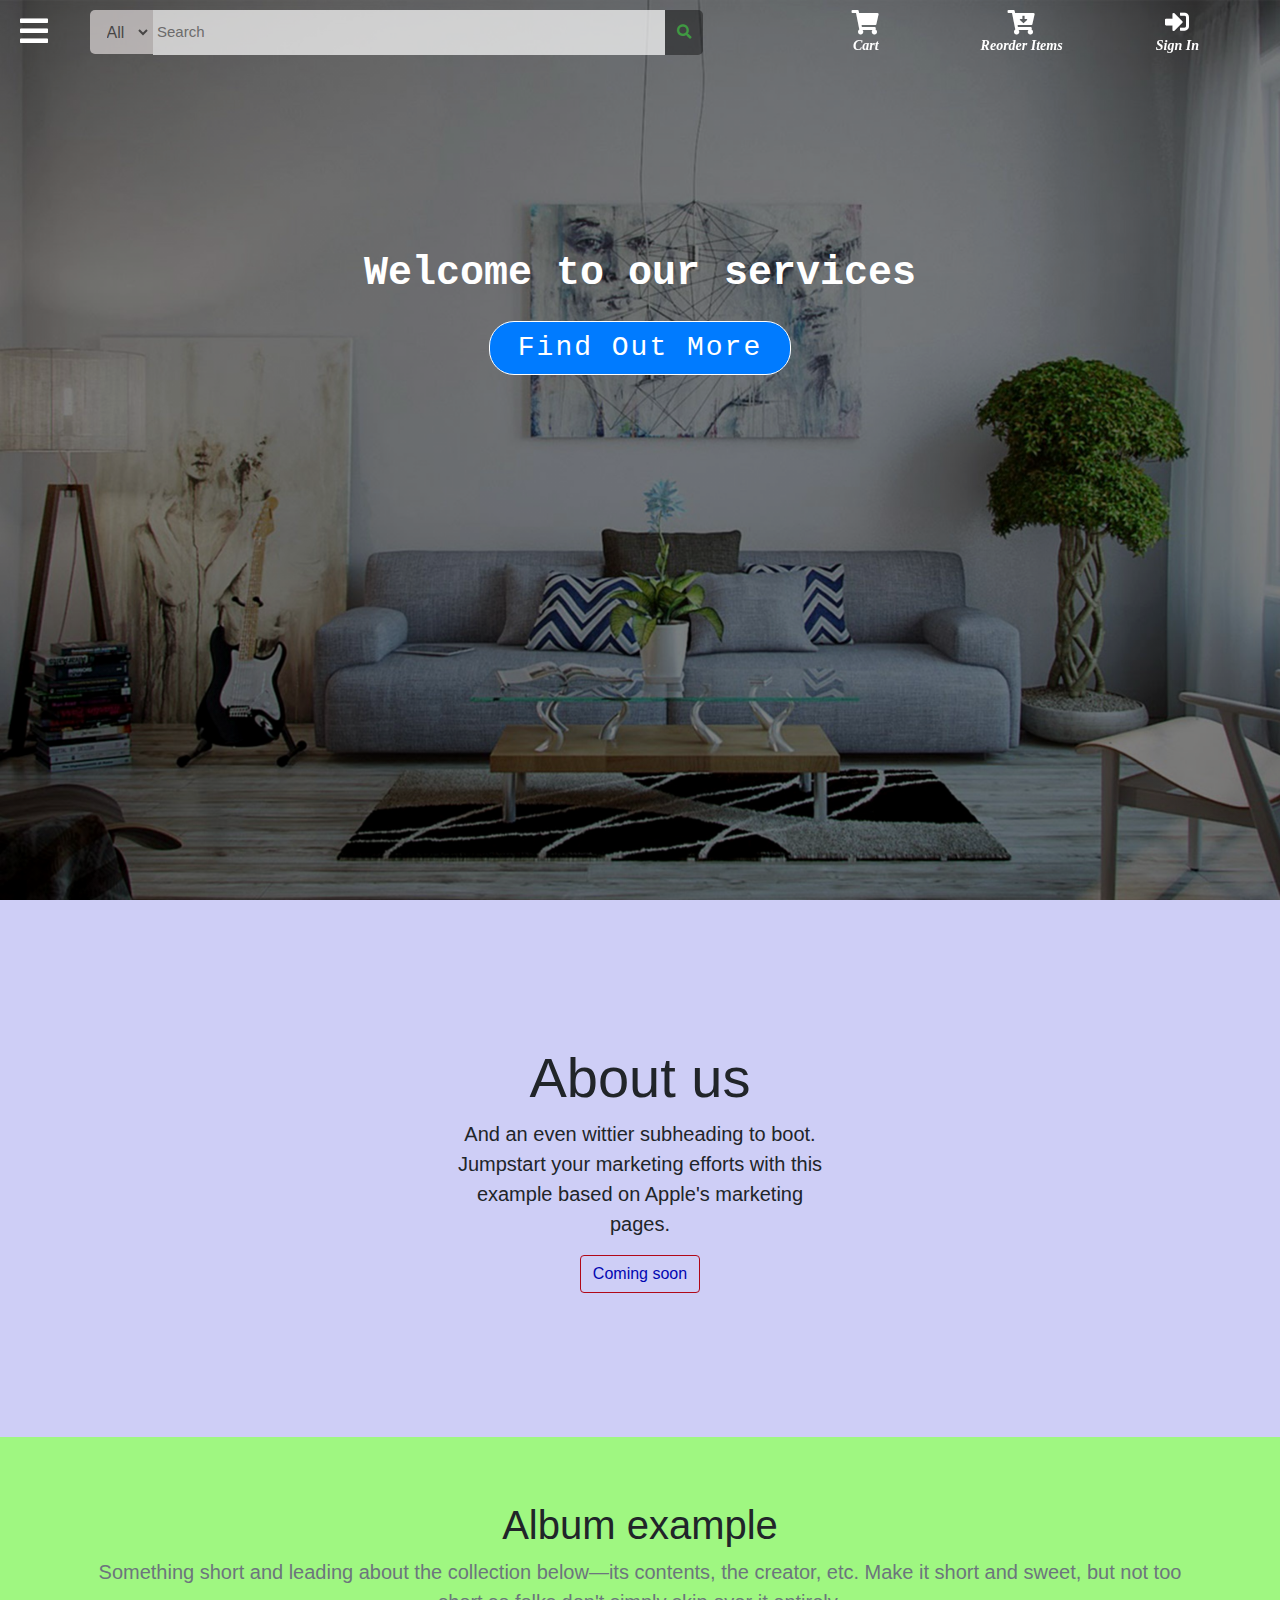
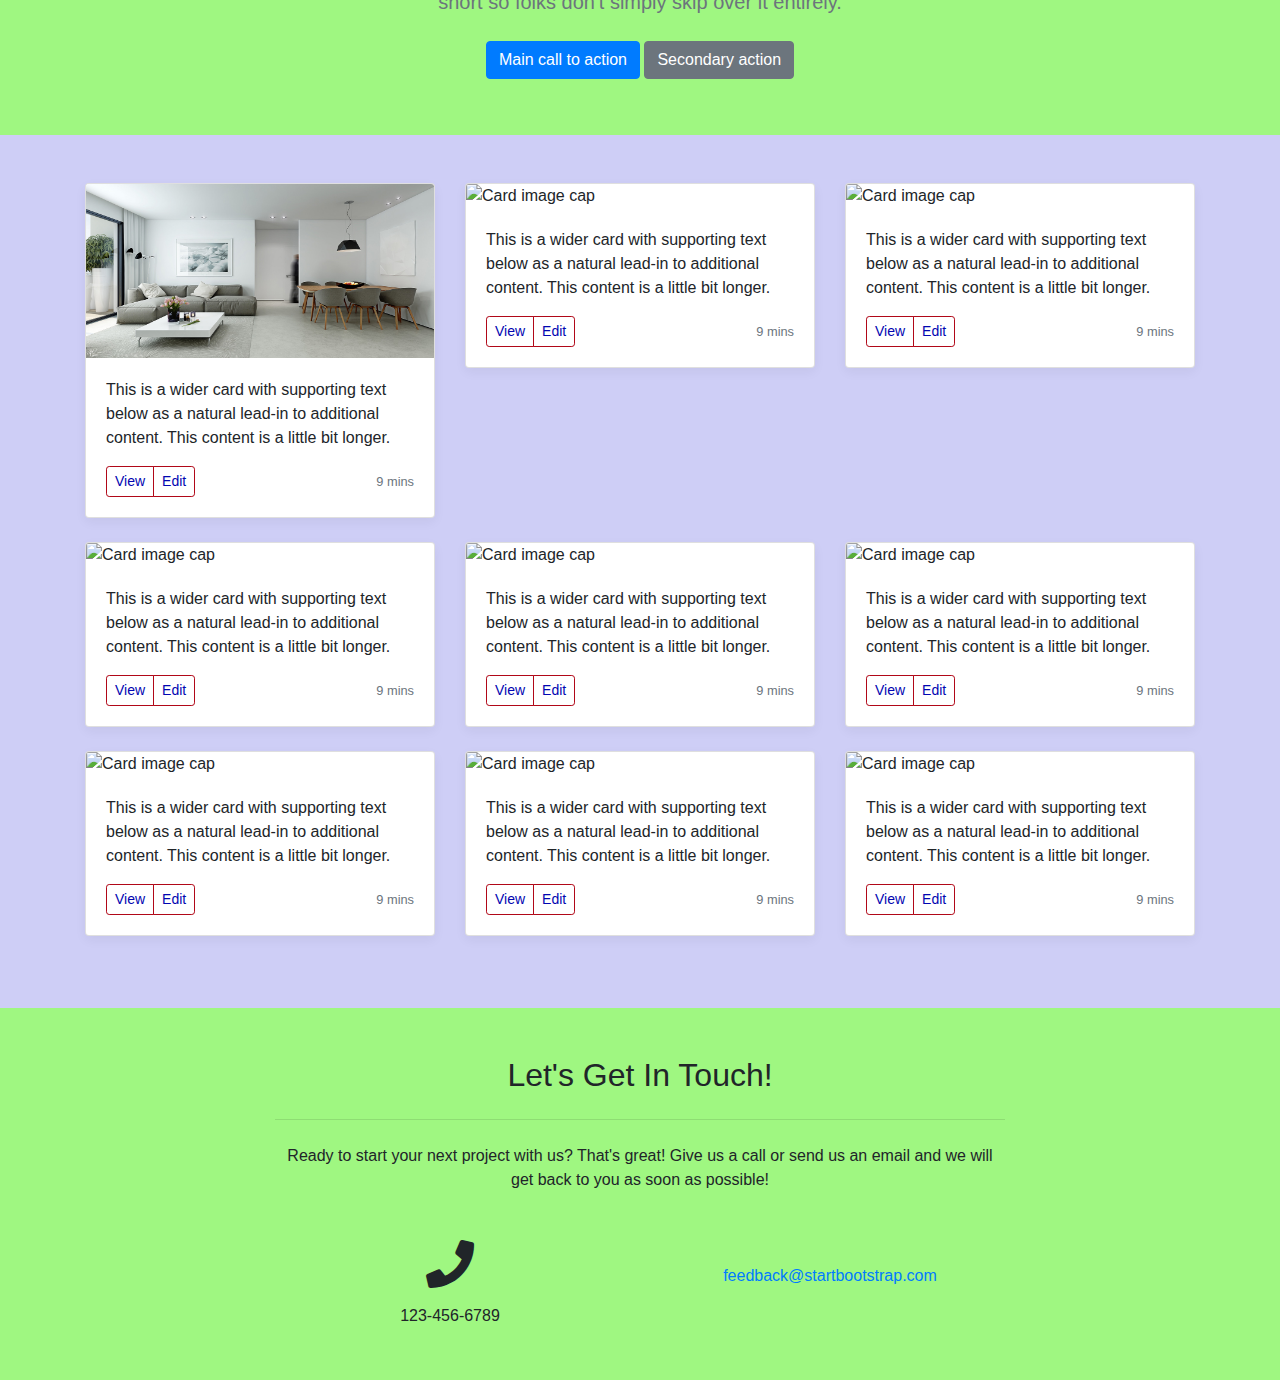
<file: public/index.html>
<!DOCTYPE html>
<html lang="en">
<head>
  <meta charset="UTF-8">
  <meta name="viewport" content="width=device-width, initial-scale=1.0">
  <meta http-equiv="X-UA-Compatible" content="ie=edge">
  <title>Nội thất</title>
  <link rel="stylesheet" href="style.css">
  <link rel="stylesheet" href="css/bootstrap.min.css">
  <link rel="stylesheet" href="web-fonts-with-css/css/fontawesome-all.min.css">
  <script src="js/jquery-3.3.1.min.js"></script>
  <script src="js/popper.min.js"></script>
  <script src="js/bootstrap.min.js"></script>

</head>
<body>

  <header>
    <div>
      <div class="hide-content-1" aria-hidden="true">
        <nav class="sidebar">
          
          <div class="menu">
            <a href="">
              <img class="logo" src="image/logo.png" style="width: 50px;height: 50px;" alt="" id="logo"/>
            </a>

            <ul>
              <li><a href="">Trang chủ</a></li>
              <li><a href="">Dịch vụ</a></li>
              <li id="sanpham"><a href="sanpham.html">Sản phẩm</a></li>
              <li><a href="">Liên hệ</a></li>
              <li><a href="">Tin tức</a></li>
              <li><a href="">Trợ giúp</a></li>
            </ul>
            <ul class="social-icon" >
              <li><a href=""><i class="fab fa-facebook-f"></i></a></li>
              <li><a href=""><i class="fab fa-twitter"></i></a></li>
              <li><a href=""><i class="fab fa-google-plus-g"></i></a></li>
              <li><a href=""><i class="fab fa-linkedin-in"></i></a></li>
              <li><a href=""><i class="fab fa-instagram"></i></a></li>
            </ul>
          </div>
        </nav>
      </div>
      <div class="row1">
        <div class="">

          <div class="menu-icon">
            <span class="fa fa-bars fa-2x"></span>
          </div>


          <div class="backgrSearch">
            <form class="mainForm">

              <button class="btn-select">
                <select>
                  <option>All</option>
                </select>
              </button>

              <input type ="text" name = "search" placeholder = "Search">
              <button class="btn-search"><i class="fas fa-search"></i></button>

            </form>


          </div>
          <div>
            <ul class="cart-icon">
              <li><a href="" class="fas fa-shopping-cart""><i>Cart</i></a></li>
              <li><a href="" class="fas fa-cart-arrow-down"><i>Reorder Items</i></a></li>
              <li class="icon3"><a href="" class="fas fa-sign-in-alt"><i>Sign In</i></a></li>
            </ul>
          </div>

        </div>
      </div>
    </div>



    <div class="contain">
      <nav class="row2">
        <div class="">
          <h1 class="m-b-20"><strong>Welcome to our services</strong></h1>
          <p>
            <a class="btn btn-primary btn-xl js-scroll-trigger" href="#about">Find Out More</a>
          </p>
        </div>
      </nav>
    </div>

  </header>

  
    <section id="about">
    <div class="position-relative overflow-hidden p-3 p-md-5 m-md-3 text-center bg-light" id="about-bg">
      <div class="col-md-5 p-lg-5 mx-auto my-5">
        <h1 class="display-4 font-weight-normal">About us</h1>
        <p class="lead font-weight-normal">And an even wittier subheading to boot. Jumpstart your marketing efforts with this example based on Apple's marketing pages.</p>
        <a class="btn btn-outline-secondary" href="#album">Coming soon</a>
      </div>
      <div class="product-device box-shadow d-none d-md-block"></div>
      <div class="product-device product-device-2 box-shadow d-none d-md-block"></div>
    </div>
  </section>
    <section class="jumbotron text-center" id="album">
      <div class="container">
        <h1 class="jumbotron-heading" ">Album example</h1>
        <p class="lead text-muted">Something short and leading about the collection below—its contents, the creator, etc. Make it short and sweet, but not too short so folks don't simply skip over it entirely.</p>
        <p>
          <a href="#" class="btn btn-primary my-2">Main call to action</a>
          <a href="#" class="btn btn-secondary my-2">Secondary action</a>
        </p>
      </div>
    </section>
  
    <div class="album py-5 bg-light" id="album-list">
      <div class="container">

        <div class="row">
          <div class="col-md-4">
            <div class="card mb-4 box-shadow">
              <img class="card-img-top" src="image/album1.jpg" alt="Card image cap">
              <div class="card-body">
                <p class="card-text">This is a wider card with supporting text below as a natural lead-in to additional content. This content is a little bit longer.</p>
                <div class="d-flex justify-content-between align-items-center">
                  <div class="btn-group">
                    <button type="button" class="btn btn-sm btn-outline-secondary">View</button>
                    <button type="button" class="btn btn-sm btn-outline-secondary">Edit</button>
                  </div>
                  <small class="text-muted">9 mins</small>
                </div>
              </div>
            </div>
          </div>
          <div class="col-md-4">
            <div class="card mb-4 box-shadow">
              <img class="card-img-top" data-src="holder.js/100px225?theme=thumb&bg=55595c&fg=eceeef&text=Thumbnail" alt="Card image cap">
              <div class="card-body">
                <p class="card-text">This is a wider card with supporting text below as a natural lead-in to additional content. This content is a little bit longer.</p>
                <div class="d-flex justify-content-between align-items-center">
                  <div class="btn-group">
                    <button type="button" class="btn btn-sm btn-outline-secondary">View</button>
                    <button type="button" class="btn btn-sm btn-outline-secondary">Edit</button>
                  </div>
                  <small class="text-muted">9 mins</small>
                </div>
              </div>
            </div>
          </div>
          <div class="col-md-4">
            <div class="card mb-4 box-shadow">
              <img class="card-img-top" data-src="holder.js/100px225?theme=thumb&bg=55595c&fg=eceeef&text=Thumbnail" alt="Card image cap">
              <div class="card-body">
                <p class="card-text">This is a wider card with supporting text below as a natural lead-in to additional content. This content is a little bit longer.</p>
                <div class="d-flex justify-content-between align-items-center">
                  <div class="btn-group">
                    <button type="button" class="btn btn-sm btn-outline-secondary">View</button>
                    <button type="button" class="btn btn-sm btn-outline-secondary">Edit</button>
                  </div>
                  <small class="text-muted">9 mins</small>
                </div>
              </div>
            </div>
          </div>

          <div class="col-md-4">
            <div class="card mb-4 box-shadow">
              <img class="card-img-top" data-src="holder.js/100px225?theme=thumb&bg=55595c&fg=eceeef&text=Thumbnail" alt="Card image cap">
              <div class="card-body">
                <p class="card-text">This is a wider card with supporting text below as a natural lead-in to additional content. This content is a little bit longer.</p>
                <div class="d-flex justify-content-between align-items-center">
                  <div class="btn-group">
                    <button type="button" class="btn btn-sm btn-outline-secondary">View</button>
                    <button type="button" class="btn btn-sm btn-outline-secondary">Edit</button>
                  </div>
                  <small class="text-muted">9 mins</small>
                </div>
              </div>
            </div>
          </div>
          <div class="col-md-4">
            <div class="card mb-4 box-shadow">
              <img class="card-img-top" data-src="holder.js/100px225?theme=thumb&bg=55595c&fg=eceeef&text=Thumbnail" alt="Card image cap">
              <div class="card-body">
                <p class="card-text">This is a wider card with supporting text below as a natural lead-in to additional content. This content is a little bit longer.</p>
                <div class="d-flex justify-content-between align-items-center">
                  <div class="btn-group">
                    <button type="button" class="btn btn-sm btn-outline-secondary">View</button>
                    <button type="button" class="btn btn-sm btn-outline-secondary">Edit</button>
                  </div>
                  <small class="text-muted">9 mins</small>
                </div>
              </div>
            </div>
          </div>
          <div class="col-md-4">
            <div class="card mb-4 box-shadow">
              <img class="card-img-top" data-src="holder.js/100px225?theme=thumb&bg=55595c&fg=eceeef&text=Thumbnail" alt="Card image cap">
              <div class="card-body">
                <p class="card-text">This is a wider card with supporting text below as a natural lead-in to additional content. This content is a little bit longer.</p>
                <div class="d-flex justify-content-between align-items-center">
                  <div class="btn-group">
                    <button type="button" class="btn btn-sm btn-outline-secondary">View</button>
                    <button type="button" class="btn btn-sm btn-outline-secondary">Edit</button>
                  </div>
                  <small class="text-muted">9 mins</small>
                </div>
              </div>
            </div>
          </div>

          <div class="col-md-4">
            <div class="card mb-4 box-shadow">
              <img class="card-img-top" data-src="holder.js/100px225?theme=thumb&bg=55595c&fg=eceeef&text=Thumbnail" alt="Card image cap">
              <div class="card-body">
                <p class="card-text">This is a wider card with supporting text below as a natural lead-in to additional content. This content is a little bit longer.</p>
                <div class="d-flex justify-content-between align-items-center">
                  <div class="btn-group">
                    <button type="button" class="btn btn-sm btn-outline-secondary">View</button>
                    <button type="button" class="btn btn-sm btn-outline-secondary">Edit</button>
                  </div>
                  <small class="text-muted">9 mins</small>
                </div>
              </div>
            </div>
          </div>
          <div class="col-md-4">
            <div class="card mb-4 box-shadow">
              <img class="card-img-top" data-src="holder.js/100px225?theme=thumb&bg=55595c&fg=eceeef&text=Thumbnail" alt="Card image cap">
              <div class="card-body">
                <p class="card-text">This is a wider card with supporting text below as a natural lead-in to additional content. This content is a little bit longer.</p>
                <div class="d-flex justify-content-between align-items-center">
                  <div class="btn-group">
                    <button type="button" class="btn btn-sm btn-outline-secondary">View</button>
                    <button type="button" class="btn btn-sm btn-outline-secondary">Edit</button>
                  </div>
                  <small class="text-muted">9 mins</small>
                </div>
              </div>
            </div>
          </div>
          <div class="col-md-4">
            <div class="card mb-4 box-shadow">
              <img class="card-img-top" data-src="holder.js/100px225?theme=thumb&bg=55595c&fg=eceeef&text=Thumbnail" alt="Card image cap">
              <div class="card-body">
                <p class="card-text">This is a wider card with supporting text below as a natural lead-in to additional content. This content is a little bit longer.</p>
                <div class="d-flex justify-content-between align-items-center">
                  <div class="btn-group">
                    <button type="button" class="btn btn-sm btn-outline-secondary">View</button>
                    <button type="button" class="btn btn-sm btn-outline-secondary">Edit</button>
                  </div>
                  <small class="text-muted">9 mins</small>
                </div>
              </div>
            </div>
          </div>
        </div>
      </div>
    </div>
    <footer id="contact">
      <div class="container">
        <div class="row">
          <div class="col-lg-8 mx-auto text-center">
            <h2 class="section-heading">Let's Get In Touch!</h2>
            <hr class="my-4">
            <p class="mb-5">Ready to start your next project with us? That's great! Give us a call or send us an email and we will get back to you as soon as possible!</p>
          </div>
        </div>
        <div class="row">
          <div class="col-lg-4 ml-auto text-center">
            <i class="fa fa-phone fa-3x mb-3 sr-contact" data-sr-id="8" style="; visibility: visible;  -webkit-transform: scale(1); opacity: 1;transform: scale(1); opacity: 1;-webkit-transition: -webkit-transform 0.6s cubic-bezier(0.6, 0.2, 0.1, 1) 0s, opacity 0.6s cubic-bezier(0.6, 0.2, 0.1, 1) 0s; transition: transform 0.6s cubic-bezier(0.6, 0.2, 0.1, 1) 0s, opacity 0.6s cubic-bezier(0.6, 0.2, 0.1, 1) 0s; "></i>
            <p>123-456-6789</p>
          </div>
          <div class="col-lg-4 mr-auto text-center">
            <i class="fa fa-envelope-o fa-3x mb-3 sr-contact" data-sr-id="9" style="; visibility: visible;  -webkit-transform: scale(1); opacity: 1;transform: scale(1); opacity: 1;-webkit-transition: -webkit-transform 0.6s cubic-bezier(0.6, 0.2, 0.1, 1) 0s, opacity 0.6s cubic-bezier(0.6, 0.2, 0.1, 1) 0s; transition: transform 0.6s cubic-bezier(0.6, 0.2, 0.1, 1) 0s, opacity 0.6s cubic-bezier(0.6, 0.2, 0.1, 1) 0s; "></i>
            <p>
              <a href="mailto:your-email@your-domain.com">feedback@startbootstrap.com</a>
            </p>
          </div>
        </div>
      </div>
    </footer>

 




  <script type="text/javascript">

      // Menu-toggle button


      $(document).ready(function(){
        $(".menu-icon").click( function(){
          $(".menu").toggleClass("showing");
          $(".row1").toggleClass("active");


        });
        //toggle class sẽ chuyển tắt nếu gọi nó 1 lần nữa
        $( ".menu" ).mouseleave(function() {
          $(".menu").toggleClass("showing");
          $(".row1").toggleClass("active");

        });
        
        
      });

      // Scrolling Effect

      $(window).on("scroll", function() {
        if($(window).scrollTop()) {
          $(".row1").addClass("black");

        }

        else {
          $(".row1").removeClass("black");
        }
      });
      // Select all links with hashes
      $('a[href*="#"]')
  // Remove links that don't actually link to anything
  .not('[href="#"]')
  .not('[href="#0"]')
  .click(function(event) {
    // On-page links
    if (
      location.pathname.replace(/^\//, '') == this.pathname.replace(/^\//, '') 
      && 
      location.hostname == this.hostname
      ) {
      // Figure out element to scroll to
    var target = $(this.hash);
    target = target.length ? target : $('[name=' + this.hash.slice(1) + ']');
      // Does a scroll target exist?
      if (target.length) {
        // Only prevent default if animation is actually gonna happen
        event.preventDefault();
        $('html, body').animate({
          scrollTop: (target.offset().top-77)
        }, 1000, function() {
          // Callback after animation
          // Must change focus!
          var $target = $(target);
          $target.focus();
          if ($target.is(":focus")) { // Checking if the target was focused
            return false;
          } else {
            $target.attr('tabindex','-1'); // Adding tabindex for elements not focusable
            $target.focus(); // Set focus again
          };
        });
      }
    }
  });

</script>

</body>
</html>
</file>
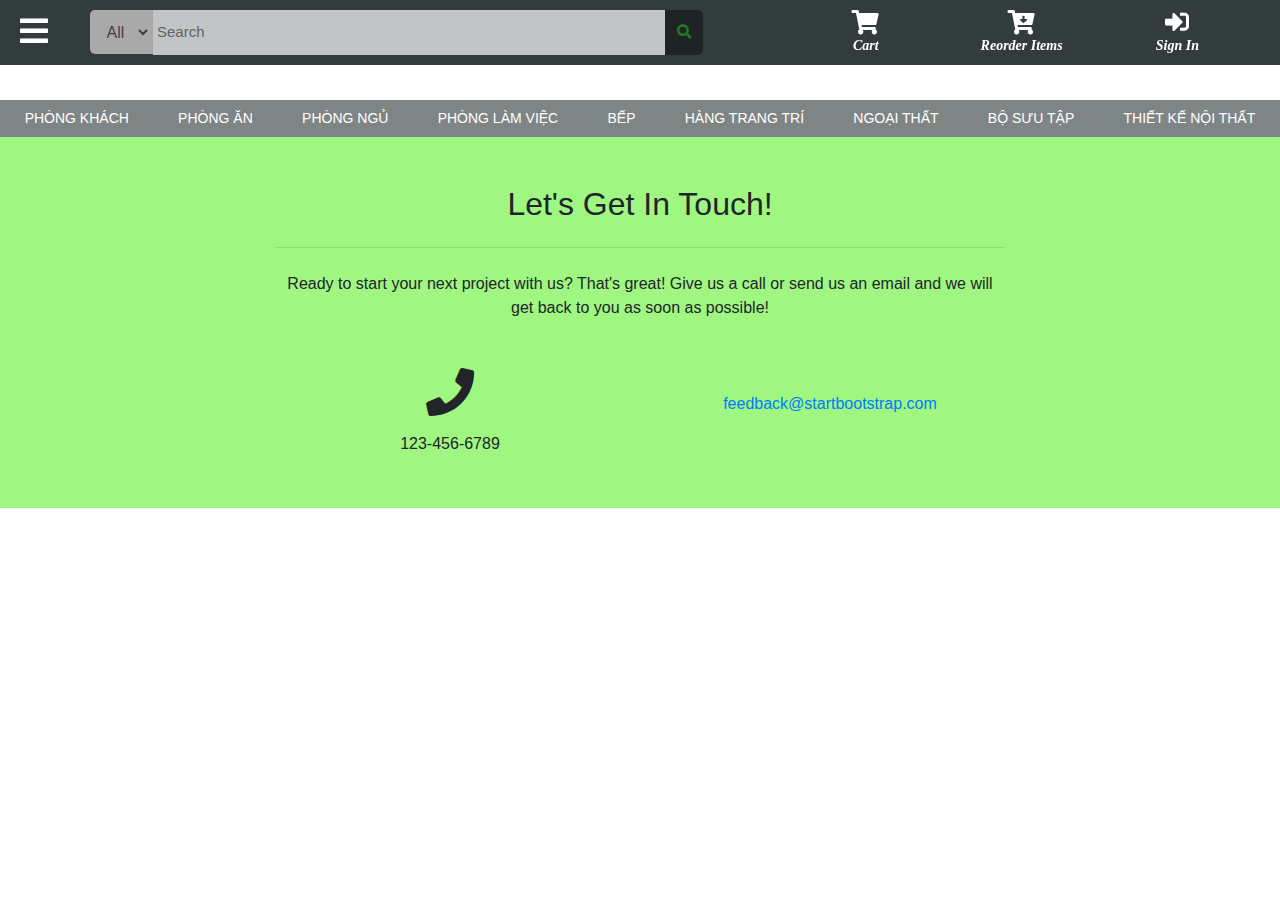
<file: public/sanpham.html>
<!DOCTYPE html>
<html lang="en">
<head>
	<meta charset="UTF-8">
	<meta name="viewport" content="width=device-width, initial-scale=1.0">
	<meta http-equiv="X-UA-Compatible" content="ie=edge">
	<title>Sản phẩm</title>
	<link rel="stylesheet" href="style.css">
	<link rel="stylesheet" href="css/bootstrap.min.css">
	<link rel="stylesheet" href="web-fonts-with-css/css/fontawesome-all.min.css">
	<script src="js/jquery-3.3.1.min.js"></script>
	<script src="js/popper.min.js"></script>
	<script src="js/bootstrap.min.js"></script>

</head>
<body>
	<header style="background-image: none;height: 100px;">
		<div>
			<div class="hide-content-1" aria-hidden="true">
				<nav class="sidebar">

					<div class="menu">
						<a href="">
							<img class="logo" src="image/logo.png" style="width: 50px;height: 50px;" alt="" id="logo"/>
						</a>

						<ul>
							<li><a href="index.html">Trang chủ</a></li>
							<li><a href="">Dịch vụ</a></li>
							<li><a href="">Sản phẩm</a></li>
							<li><a href="">Liên hệ</a></li>
							<li><a href="">Tin tức</a></li>
							<li><a href="">Trợ giúp</a></li>
						</ul>
						<ul class="social-icon">
							<li><a href=""><i class="fab fa-facebook-f"></i></a></li>
							<li><a href=""><i class="fab fa-twitter"></i></a></li>
							<li><a href=""><i class="fab fa-google-plus-g"></i></a></li>
							<li><a href=""><i class="fab fa-linkedin-in"></i></a></li>
							<li><a href=""><i class="fab fa-instagram"></i></a></li>
						</ul>
					</div>
				</nav>
			</div>
			<div class="row1" style="background-color: rgba(0,11,12,0.8);">
				<div class="">

					<div class="menu-icon">
						<span class="fa fa-bars fa-2x"></span>
					</div>


					<div class="backgrSearch">
						<form class="mainForm">

							<button class="btn-select">
								<select>
									<option>All</option>
								</select>
							</button>

							<input type ="text" name = "search" placeholder = "Search">
							<button class="btn-search"><i class="fas fa-search"></i></button>

						</form>


					</div>
					<div>
						<ul class="cart-icon">
							<li><a href="" class="fas fa-shopping-cart""><i>Cart</i></a></li>
							<li><a href="" class="fas fa-cart-arrow-down"><i>Reorder Items</i></a></li>
							<li class="icon3"><a href="" class="fas fa-sign-in-alt"><i>Sign In</i></a></li>
						</ul>
					</div>

				</div>
			</div>
		</div>

	</header>
	<div id="menu-phu">
		<nav class="nav">
			<li class="menuphu"><a class="nav-link pkhach" href="#">PHÒNG KHÁCH</a>
				<nav id="menu-phu-cap1" class="nav-phong">
					<li class="menuc1"><a class="nav-link" href="#">GHẾ NGỒI</a>
						<nav id="menu-phu-cap2" class="nav">
							<li><a class="nav-link" href="#">Sofa</a></li>
							<li><a class="nav-link" href="#">Ghế thư giãn</a></li>
							<li><a class="nav-link" href="#">Ghế dài</a></li>
							<li><a class="nav-link" href="#">Sofa góc</a></li>
						</nav>
					</li>
					<li class="menuc1"><a class="nav-link" href="#">BÀN</a>
						<nav id="menu-phu-cap2" class="nav">
							<li><a class="nav-link active" href="#">Active</a></li>
							<li><a class="nav-link" href="#">Active</a></li>
							<li><a class="nav-link" href="#">Active</a></li>
							<li><a class="nav-link disabled" href="#">Disabled</a></li>
						</nav></li>
						<li class="menuc1"><a class="nav-link" href="#">TỦ</a>
							<nav id="menu-phu-cap2" class="nav">
								<li><a class="nav-link" href="#">Active</a></li>
								<li><a class="nav-link" href="#">Active</a></li>
								<li><a class="nav-link" href="#">Active</a></li>
								<li><a class="nav-link" href="#">Disabled</a></li>
							</nav>
						</li>
						<li class="menuc1"><a class="nav-link" href="#">HÀNG TRANG TRÍ</a>
							<nav id="menu-phu-cap2" class="nav">
								<li><a class="nav-link" href="#">Active</a></li>
								<li><a class="nav-link" href="#">Active</a></li>
								<li><a class="nav-link" href="#">Active</a></li>
								<li><a class="nav-link" href="#">Disabled</a></li>
							</nav>
						</li>
				</nav>
			</li>
			<li class="menuphu"><a class="nav-link pan" href="#">PHÒNG ĂN</a>
				<nav id="menu-phu-cap1" class="nav-phong">
					<li class="menuc1"><a class="nav-link" href="#">GHẾ NGỒI</a>
						<nav id="menu-phu-cap2" class="nav">
							<li><a class="nav-link" href="#">Sofa</a></li>
							<li><a class="nav-link" href="#">Ghế thư giãn</a></li>
							<li><a class="nav-link" href="#">Ghế dài</a></li>
							<li><a class="nav-link" href="#">Sofa góc</a></li>
						</nav>
					</li>
					<li class="menuc1"><a class="nav-link" href="#">BÀN</a>
						<nav id="menu-phu-cap2" class="nav">
							<li><a class="nav-link active" href="#">Active</a></li>
							<li><a class="nav-link" href="#">Active</a></li>
							<li><a class="nav-link" href="#">Active</a></li>
							<li><a class="nav-link disabled" href="#">Disabled</a></li>
						</nav></li>
						<li class="menuc1"><a class="nav-link" href="#">TỦ</a>
							<nav id="menu-phu-cap2" class="nav">
								<li><a class="nav-link" href="#">Active</a></li>
								<li><a class="nav-link" href="#">Active</a></li>
								<li><a class="nav-link" href="#">Active</a></li>
								<li><a class="nav-link" href="#">Disabled</a></li>
							</nav>
						</li>
						<li class="menuc1"><a class="nav-link" href="#">HÀNG TRANG TRÍ</a>
							<nav id="menu-phu-cap2" class="nav">
								<li><a class="nav-link" href="#">Active</a></li>
								<li><a class="nav-link" href="#">Active</a></li>
								<li><a class="nav-link" href="#">Active</a></li>
								<li><a class="nav-link" href="#">Disabled</a></li>
							</nav>
						</li>
				</nav>
			</li>
			<li class="menuphu"><a  class="nav-link" href="#">PHÒNG NGỦ</a>
			<nav id="menu-phu-cap1" class="nav-phong">
					<li class="menuc1"><a class="nav-link" href="#">GHẾ NGỒI</a>
						<nav id="menu-phu-cap2" class="nav">
							<li><a class="nav-link" href="#">Sofa</a></li>
							<li><a class="nav-link" href="#">Ghế thư giãn</a></li>
							<li><a class="nav-link" href="#">Ghế dài</a></li>
							<li><a class="nav-link" href="#">Sofa góc</a></li>
						</nav>
					</li>
					<li class="menuc1"><a class="nav-link" href="#">BÀN</a>
						<nav id="menu-phu-cap2" class="nav">
							<li><a class="nav-link active" href="#">Active</a></li>
							<li><a class="nav-link" href="#">Active</a></li>
							<li><a class="nav-link" href="#">Active</a></li>
							<li><a class="nav-link disabled" href="#">Disabled</a></li>
						</nav></li>
						<li class="menuc1"><a class="nav-link" href="#">TỦ</a>
							<nav id="menu-phu-cap2" class="nav">
								<li><a class="nav-link" href="#">Active</a></li>
								<li><a class="nav-link" href="#">Active</a></li>
								<li><a class="nav-link" href="#">Active</a></li>
								<li><a class="nav-link" href="#">Disabled</a></li>
							</nav>
						</li>
						<li class="menuc1"><a class="nav-link" href="#">HÀNG TRANG TRÍ</a>
							<nav id="menu-phu-cap2" class="nav">
								<li><a class="nav-link" href="#">Active</a></li>
								<li><a class="nav-link" href="#">Active</a></li>
								<li><a class="nav-link" href="#">Active</a></li>
								<li><a class="nav-link" href="#">Disabled</a></li>
							</nav>
						</li>
				</nav>
			</li>
			<li class="menuphu"><a class="nav-link" href="#">PHÒNG LÀM VIỆC</a>
			<nav id="menu-phu-cap1" class="nav-phong">
					<li class="menuc1"><a class="nav-link" href="#">GHẾ NGỒI</a>
						<nav id="menu-phu-cap2" class="nav">
							<li><a class="nav-link" href="#">Sofa</a></li>
							<li><a class="nav-link" href="#">Ghế thư giãn</a></li>
							<li><a class="nav-link" href="#">Ghế dài</a></li>
							<li><a class="nav-link" href="#">Sofa góc</a></li>
						</nav>
					</li>
					<li class="menuc1"><a class="nav-link" href="#">BÀN</a>
						<nav id="menu-phu-cap2" class="nav">
							<li><a class="nav-link active" href="#">Active</a></li>
							<li><a class="nav-link" href="#">Active</a></li>
							<li><a class="nav-link" href="#">Active</a></li>
							<li><a class="nav-link disabled" href="#">Disabled</a></li>
						</nav></li>
						<li class="menuc1"><a class="nav-link" href="#">TỦ</a>
							<nav id="menu-phu-cap2" class="nav">
								<li><a class="nav-link" href="#">Active</a></li>
								<li><a class="nav-link" href="#">Active</a></li>
								<li><a class="nav-link" href="#">Active</a></li>
								<li><a class="nav-link" href="#">Disabled</a></li>
							</nav>
						</li>
						<li class="menuc1"><a class="nav-link" href="#">HÀNG TRANG TRÍ</a>
							<nav id="menu-phu-cap2" class="nav">
								<li><a class="nav-link" href="#">Active</a></li>
								<li><a class="nav-link" href="#">Active</a></li>
								<li><a class="nav-link" href="#">Active</a></li>
								<li><a class="nav-link" href="#">Disabled</a></li>
							</nav>
						</li>
				</nav>
			</li>
			<li class="menuphu"><a class="nav-link" href="#">BẾP</a>
			<nav id="menu-phu-cap1" class="nav-phong">
					<li class="menuc1"><a class="nav-link" href="#">GHẾ NGỒI</a>
						<nav id="menu-phu-cap2" class="nav">
							<li><a class="nav-link" href="#">Sofa</a></li>
							<li><a class="nav-link" href="#">Ghế thư giãn</a></li>
							<li><a class="nav-link" href="#">Ghế dài</a></li>
							<li><a class="nav-link" href="#">Sofa góc</a></li>
						</nav>
					</li>
					<li class="menuc1"><a class="nav-link" href="#">BÀN</a>
						<nav id="menu-phu-cap2" class="nav">
							<li><a class="nav-link active" href="#">Active</a></li>
							<li><a class="nav-link" href="#">Active</a></li>
							<li><a class="nav-link" href="#">Active</a></li>
							<li><a class="nav-link disabled" href="#">Disabled</a></li>
						</nav></li>
						<li class="menuc1"><a class="nav-link" href="#">TỦ</a>
							<nav id="menu-phu-cap2" class="nav">
								<li><a class="nav-link" href="#">Active</a></li>
								<li><a class="nav-link" href="#">Active</a></li>
								<li><a class="nav-link" href="#">Active</a></li>
								<li><a class="nav-link" href="#">Disabled</a></li>
							</nav>
						</li>
						<li class="menuc1"><a class="nav-link" href="#">HÀNG TRANG TRÍ</a>
							<nav id="menu-phu-cap2" class="nav">
								<li><a class="nav-link" href="#">Active</a></li>
								<li><a class="nav-link" href="#">Active</a></li>
								<li><a class="nav-link" href="#">Active</a></li>
								<li><a class="nav-link" href="#">Disabled</a></li>
							</nav>
						</li>
				</nav>
			</li>
			<li class="menuphu"><a class="nav-link" href="#">HÀNG TRANG TRÍ</a>
			<nav id="menu-phu-cap1-1" class="nav-phong">
					<li class="menuc1"><a class="nav-link" href="#">GHẾ NGỒI</a>
						<nav id="menu-phu-cap2" class="nav">
							<li><a class="nav-link" href="#">Sofa</a></li>
							<li><a class="nav-link" href="#">Ghế thư giãn</a></li>
							<li><a class="nav-link" href="#">Ghế dài</a></li>
							<li><a class="nav-link" href="#">Sofa góc</a></li>
						</nav>
					</li>
					<li class="menuc1"><a class="nav-link" href="#">BÀN</a>
						<nav id="menu-phu-cap2" class="nav">
							<li><a class="nav-link active" href="#">Active</a></li>
							<li><a class="nav-link" href="#">Active</a></li>
							<li><a class="nav-link" href="#">Active</a></li>
							<li><a class="nav-link disabled" href="#">Disabled</a></li>
						</nav></li>
						<li class="menuc1"><a class="nav-link" href="#">TỦ</a>
							<nav id="menu-phu-cap2" class="nav">
								<li><a class="nav-link" href="#">Active</a></li>
								<li><a class="nav-link" href="#">Active</a></li>
								<li><a class="nav-link" href="#">Active</a></li>
								<li><a class="nav-link" href="#">Disabled</a></li>
							</nav>
						</li>
						<li class="menuc1"><a class="nav-link" href="#">HÀNG TRANG TRÍ</a>
							<nav id="menu-phu-cap2" class="nav">
								<li><a class="nav-link" href="#">Active</a></li>
								<li><a class="nav-link" href="#">Active</a></li>
								<li><a class="nav-link" href="#">Active</a></li>
								<li><a class="nav-link" href="#">Disabled</a></li>
							</nav>
						</li>
				</nav>
			</li>
			<li class="menuphu"><a class="nav-link" href="#">NGOẠI THẤT</a>
			<nav id="menu-phu-cap1-1" class="nav-phong">
					<li class="menuc1"><a class="nav-link" href="#">GHẾ NGỒI</a>
						<nav id="menu-phu-cap2" class="nav">
							<li><a class="nav-link" href="#">Sofa</a></li>
							<li><a class="nav-link" href="#">Ghế thư giãn</a></li>
							<li><a class="nav-link" href="#">Ghế dài</a></li>
							<li><a class="nav-link" href="#">Sofa góc</a></li>
						</nav>
					</li>
					<li class="menuc1"><a class="nav-link" href="#">BÀN</a>
						<nav id="menu-phu-cap2" class="nav">
							<li><a class="nav-link active" href="#">Active</a></li>
							<li><a class="nav-link" href="#">Active</a></li>
							<li><a class="nav-link" href="#">Active</a></li>
							<li><a class="nav-link disabled" href="#">Disabled</a></li>
						</nav></li>
						<li class="menuc1"><a class="nav-link" href="#">TỦ</a>
							<nav id="menu-phu-cap2" class="nav">
								<li><a class="nav-link" href="#">Active</a></li>
								<li><a class="nav-link" href="#">Active</a></li>
								<li><a class="nav-link" href="#">Active</a></li>
								<li><a class="nav-link" href="#">Disabled</a></li>
							</nav>
						</li>
						<li class="menuc1"><a class="nav-link" href="#">HÀNG TRANG TRÍ</a>
							<nav id="menu-phu-cap2" class="nav">
								<li><a class="nav-link" href="#">Active</a></li>
								<li><a class="nav-link" href="#">Active</a></li>
								<li><a class="nav-link" href="#">Active</a></li>
								<li><a class="nav-link" href="#">Disabled</a></li>
							</nav>
						</li>
				</nav>
			</li>
			<li class="menuphu"><a class="nav-link" href="#">BỘ SƯU TẬP</a>
				<nav id="menu-phu-cap1-1" class="nav-phong">
					<li class="menuc1"><a class="nav-link" href="#">GHẾ NGỒI</a>
						<nav id="menu-phu-cap2" class="nav">
							<li><a class="nav-link" href="#">Sofa</a></li>
							<li><a class="nav-link" href="#">Ghế thư giãn</a></li>
							<li><a class="nav-link" href="#">Ghế dài</a></li>
							<li><a class="nav-link" href="#">Sofa góc</a></li>
						</nav>
					</li>
					<li class="menuc1"><a class="nav-link" href="#">BÀN</a>
						<nav id="menu-phu-cap2" class="nav">
							<li><a class="nav-link active" href="#">Active</a></li>
							<li><a class="nav-link" href="#">Active</a></li>
							<li><a class="nav-link" href="#">Active</a></li>
							<li><a class="nav-link disabled" href="#">Disabled</a></li>
						</nav></li>
						<li class="menuc1"><a class="nav-link" href="#">TỦ</a>
							<nav id="menu-phu-cap2" class="nav">
								<li><a class="nav-link" href="#">Active</a></li>
								<li><a class="nav-link" href="#">Active</a></li>
								<li><a class="nav-link" href="#">Active</a></li>
								<li><a class="nav-link" href="#">Disabled</a></li>
							</nav>
						</li>
				</nav>
			</li>
			<li class="menuphu"><a class="nav-link" href="#">THIẾT KẾ NỘI THẤT</a></li>
		</nav>
	</div>

	<footer id="contact">
		<div class="container">
			<div class="row">
				<div class="col-lg-8 mx-auto text-center">
					<h2 class="section-heading">Let's Get In Touch!</h2>
					<hr class="my-4">
					<p class="mb-5">Ready to start your next project with us? That's great! Give us a call or send us an email and we will get back to you as soon as possible!</p>
				</div>
			</div>
			<div class="row">
				<div class="col-lg-4 ml-auto text-center">
					<i class="fa fa-phone fa-3x mb-3 sr-contact" data-sr-id="8" style="; visibility: visible;  -webkit-transform: scale(1); opacity: 1;transform: scale(1); opacity: 1;-webkit-transition: -webkit-transform 0.6s cubic-bezier(0.6, 0.2, 0.1, 1) 0s, opacity 0.6s cubic-bezier(0.6, 0.2, 0.1, 1) 0s; transition: transform 0.6s cubic-bezier(0.6, 0.2, 0.1, 1) 0s, opacity 0.6s cubic-bezier(0.6, 0.2, 0.1, 1) 0s; "></i>
					<p>123-456-6789</p>
				</div>
				<div class="col-lg-4 mr-auto text-center">
					<i class="fa fa-envelope-o fa-3x mb-3 sr-contact" data-sr-id="9" style="; visibility: visible;  -webkit-transform: scale(1); opacity: 1;transform: scale(1); opacity: 1;-webkit-transition: -webkit-transform 0.6s cubic-bezier(0.6, 0.2, 0.1, 1) 0s, opacity 0.6s cubic-bezier(0.6, 0.2, 0.1, 1) 0s; transition: transform 0.6s cubic-bezier(0.6, 0.2, 0.1, 1) 0s, opacity 0.6s cubic-bezier(0.6, 0.2, 0.1, 1) 0s; "></i>
					<p>
						<a href="mailto:your-email@your-domain.com">feedback@startbootstrap.com</a>
					</p>
				</div>
			</div>
		</div>
	</footer>
	<script type="text/javascript">

      // Menu-toggle button


      $(document).ready(function(){
      	$(".menu-icon").click( function(){
      		$(".menu").toggleClass("showing");
      		$(".row1").toggleClass("active");


      	});
        //toggle class sẽ chuyển tắt nếu gọi nó 1 lần nữa
        $( ".menu" ).mouseleave(function() {
        	$(".menu").toggleClass("showing");
        	$(".row1").toggleClass("active");

        });
        
        
        $(".nav-phong").mouseover(function() {
        	$(this).closest('li').find('a').addClass("active1");
        });

        $(".nav-phong").mouseout(function() {
        	$("a").removeClass("active1");
        });

        
        
        
        
        
    });

      // Scrolling Effect

      $(window).on("scroll", function() {
      	if($(window).scrollTop()) {
      		$(".row1").addClass("black");

      	}

      	else {
      		$(".row1").removeClass("black");
      	}
      });
  </script>
</body>
</html>
</file>
<file: public/style.css>
html, body {
	margin: 0;
	padding: 0;
	width: 100%;
	height: 100%;
}

body {
	font-family: "Helvetica Neue",sans-serif;
	
	
}
img {
	width: 100%;
	height: auto;
}

header {
	width: 100%;
	height: 100vh;
	background-image: linear-gradient(rgba(0,0,0,0.5),rgba(0,0,0,0.5)), url(image/background.jpg);
	background-size:cover;
}

.menu {
	position: fixed;
	top: 0;
	left: -300px;
	width: 300px;
	height: 100vh;
	padding: 10px;
	transition: .5s;
	
	text-align: center;
	box-sizing: border-box;
	z-index:300;
	float:left;
}
#menu-phu{
	top: 200px;
}
.menu ul{
	
	padding:40px 0px;
	margin: 0;
}
.menu li {
	list-style: none;
	font-family: sans-serif; 
	padding: 0px;
	transition: all 0.3s;

}
.menu li a{
	display: block;
	color: #fff;
	text-transform: uppercase;
	text-decoration: none;
	font-size: 18px;
	padding: 10px 0; 
}
.menu li:hover{
	background: #fc2827;	
}


.menu.showing{
	background-color: rgba(0,11,12,0.8);
	left: 0px;
	
	
}

#menu-phu{
	
	width: 100%;
	box-sizing: border-box;
	
	margin-left: 0px;
	background-color: rgba(0,11,12,0.5);

}
#menu-phu .menuphu{
	float:left;
	margin:auto;
	font-size: 14px;
}
#menu-phu li .nav-link{
	color: white;
}
#menu-phu li a:hover{
	background:white;
	color:#DBA901;
	border-bottom: none;
}
#menu-phu #menu-phu-cap1 li:hover{
	border-top: none;
}
#menu-phu-cap2 li a:hover{
	color:#DBA901!important;
}
#menu-phu li:hover #menu-phu-cap1{
	
	display: block;
}
#menu-phu li:hover #menu-phu-cap1-1{
	
	display: block;

}
#menu-phu li:hover #menu-phu-cap2{
	
	display: block;
}

.active1{
	background:white;
	color:#DBA901!important;
}
#menu-phu-cap1{
	position: absolute;
	display: none;
	width: auto;
	box-sizing: border-box;
	border: 1px solid #000;
	border-top: none;
	border-left: none;
	background-color: #fff;
	z-index: 300;
}
#menu-phu-cap1-1{
	position: fixed;
	right: 163px;
	display: none;
	width: auto;
	box-sizing: border-box;
	border: 1px solid #000;
	border-top: none;
	border-right: none;
	background-color: #fff;
	z-index: 300;
}
#menu-phu-cap1 .menuc1
{

	margin-left: 0px;
	padding: 0px 20px;
	list-style-type:none;
	float: left;
	font-size: 14px;
}
#menu-phu-cap1 .menuc1 a{
	color: #000!important;
}
#menu-phu-cap1-1 .menuc1
{
	left: 50px;
	margin-left: 0px;
	padding: 0px 20px;
	list-style-type:none;
	float: left ;
	font-size: 14px;
}
#menu-phu-cap1-1 .menuc1 a{
	color: #000!important;
}
#menu-phu-cap2{
	position: relative;
	
	display: none;
	box-sizing: border-box;
	
	
	background-color: #fff;

}
#menu-phu-cap2 li
{
	
	padding: -10px 20px;
	list-style-type:none;
	margin-left: 0px!important;
	font-size: 14px;
}
.social-icon
{
	margin: 0;
	padding: 0;
	position: absolute;
	bottom: 0px;
	left: 0;
	display: flex;
	width: 100%;
	padding: 0 10px;
	box-sizing: border-box;
}
.social-icon li
{
	width: 20%;
	text-align: center;
	padding: 10px 10px;

	list-style: none;
}
.social-icon li a
{
	display: block;
	font-size: 15px;
	color: #fff;
	border-radius: 50%;
	
	transition: .5s;
}
.social-icon li:hover
{
	background: none;
}
.social-icon a:hover
{
	background: #fc2827;
}

.cart-icon{
	margin: 0;
	padding: 0;
	float: left;
	position: absolute;
	display: flex;
	right: 0;
	width: 40%;
	padding: 0px 20px;
	box-sizing: border-box;
	
	
	
}
.cart-icon li
{
	text-align: center;
	width: 33%;
	padding: 10px 10px;
	list-style: none;

}

.cart-icon li a 
{
	
	text-decoration: none;
	font-size: 24px;
	color: #fff;
	
}

.cart-icon li i 
{
	display: block;
	
	font-size: 14px;
	color: #fff;
	margin-top: 4px;
	
	
}
.contain{
	float: left;
	width: 100%;
	color: white;
	font-family: Monospace;
	font-size: 30px;
	text-align: center;
	margin-top: 250px;
}
.contain .btn
{
	font-size: 28px;
	color: #fff;
	letter-spacing: 2px;
	margin: 15px;
	padding: 5px 28px;
	text-decoration: none;
	border: 1px solid white;
	border-radius: 25px;
}
.contain .btn1
{
	background: #2E2EFE;
}
.contain .btn1:hover{
	background: #0000FF;
}
.contain .btn2:hover{
	background: #D8D8D8;
	color: #000;
}



form{
	width: 50%;
	padding: 10px 0px;
	float: left;
	margin-left: 90px;
}
input[type=text]{
	padding: 11px 4px;
	width: 80%;
	border:none;
	font-size:15px;
	font-family:sans-serif;
	border-radius:0px 0 0 0px;
	opacity: 0.7;

}
.btn-select
{
	padding: 2.5px;
	border:none;
	
	float: left;
	font-family:sans-serif;
	background:#DDD7D7;
	
	border-radius:5px 0px 0px 5px;
	opacity: 0.7;
	position:relative;
	cursor:pointer;
}

select{
	display: block;
	background:#DDD7D7;
	border:none;
	color: #000;
	text-decoration: none;
	padding: 10px;
	opacity: 0.7;
}
.btn-search{
	padding:11.5px;
	border: none;
	font-size: 14.5px;
	
	font-family:sans-serif;
	background:#000;
	color:#01DF01;
	border-radius:0 5px 5px 0px;
	cursor:pointer;
	opacity: 0.4;
	position:absolute;
} 

@media screen and (max-width:768px){
	.btn-select{
		display: none;
	}
	.btn-select select{
		display: none;
	}
	input[type=text]{
		border-radius:5px 0px 0px 5px;
	}
	
}
.row1{
	position: fixed;
	width: 100%;
	z-index:300;
	transition: .5s;
}
.row1.black{
	background-color: rgba(0,11,12,0.8);
	
	padding: 10px 10px;
}
.row1.active{
	margin-left: 300px;
}

.menu-icon {
	position: absolute;
	left: 0;
	cursor: pointer;
	font-size: normal;
	padding: 10px 20px;
	color: white;
	transition: .5s;
	float: left;
}

.menu-icon span{
	display: block;
	width: 30px;
	height: 5px;
	margin: 5px 0px;

}
.menu ul ul{
	display: none;
}

@media (max-width: 367px) {
	.cart-icon{
		display: none;

	}

	form{
		height: 250px;
	}
	.row1 {height:auto;} 
}
@media (max-width: 576px)
{
	.cart-icon .icon3{
		display: none;
	}
	.cart-icon li i{
		display: none;

	}
	.cart-icon li{
		padding: 20px 20px;
	}
	.cart-icon{
		margin-right: -35px;

	}
	
	
	.contain .btn{
		font-size: 15px;
		color: #fff;
		letter-spacing: 0px;
		margin: 0px;
		padding: 5px 5px;
		text-decoration: none;
		border: 1px solid white;
		border-radius: 25px;
	}
	.menu{
		width: 200px;
	}
	.social-icon li a
	{
		display: block;
		font-size: 18px;
		color: #fff;
		border-radius: 50%;
		background-color: none;
		transition: .5s;
	}
	.social-icon li:hover
	{
		background-color: none;
	}
	.social-icon a:hover
	{
		background: none;
		color: #fc2827;
	}
	.row1.active{
		margin-left: 200px;
	}
	.row1{
		height: 75px;
	}
	form{
		height: 250px;
	}
	header{
		height: 80%;
		background-image: linear-gradient(rgba(0,0,0,0.5),rgba(0,0,0,0.5)), url(image/background2.jpg);
	}
	.contain{
		margin-top: 200px;
	}
}
:root {
	--jumbotron-padding-y: 3rem;
}

.jumbotron {
	padding-top: var(--jumbotron-padding-y);
	padding-bottom: var(--jumbotron-padding-y);
	margin-bottom: 0;
	background-color: #9FF781;
}
@media (min-width: 768px) {
	.jumbotron {
		padding-top: calc(var(--jumbotron-padding-y) * 2);
		padding-bottom: calc(var(--jumbotron-padding-y) * 2);
	}
}

.jumbotron p:last-child {
	margin-bottom: 0;
}

.jumbotron-heading {
	font-weight: 300;
}

.jumbotron .contain {
	max-width: 40rem;
}

footer {
	padding-top: 3rem;
	padding-bottom: 3rem;
}

footer p {
	margin-bottom: .25rem;
}

.box-shadow { box-shadow: 0 .25rem .75rem rgba(0, 0, 0, .05); }

#contact{
	background-color: #9FF781;
}
#album{
	background-color: #9FF781;
	border-radius: 0px;
	margin-top: -16px; margin-bottom: -16px; 
}
#album-list{
	background-color: #CECEF6!important;
}
#about{
	margin-top: -16px; margin-bottom: -16px; 
	background-color: #CECEF6!important;
}
.btn-outline-secondary {
	color: #0206b1!important;
	border-color: #b10818!important;
}
#about-bg{
	background-color: #CECEF6!important;
}
#main{
	background-color: #BDBDBD!important;
}
</file>
